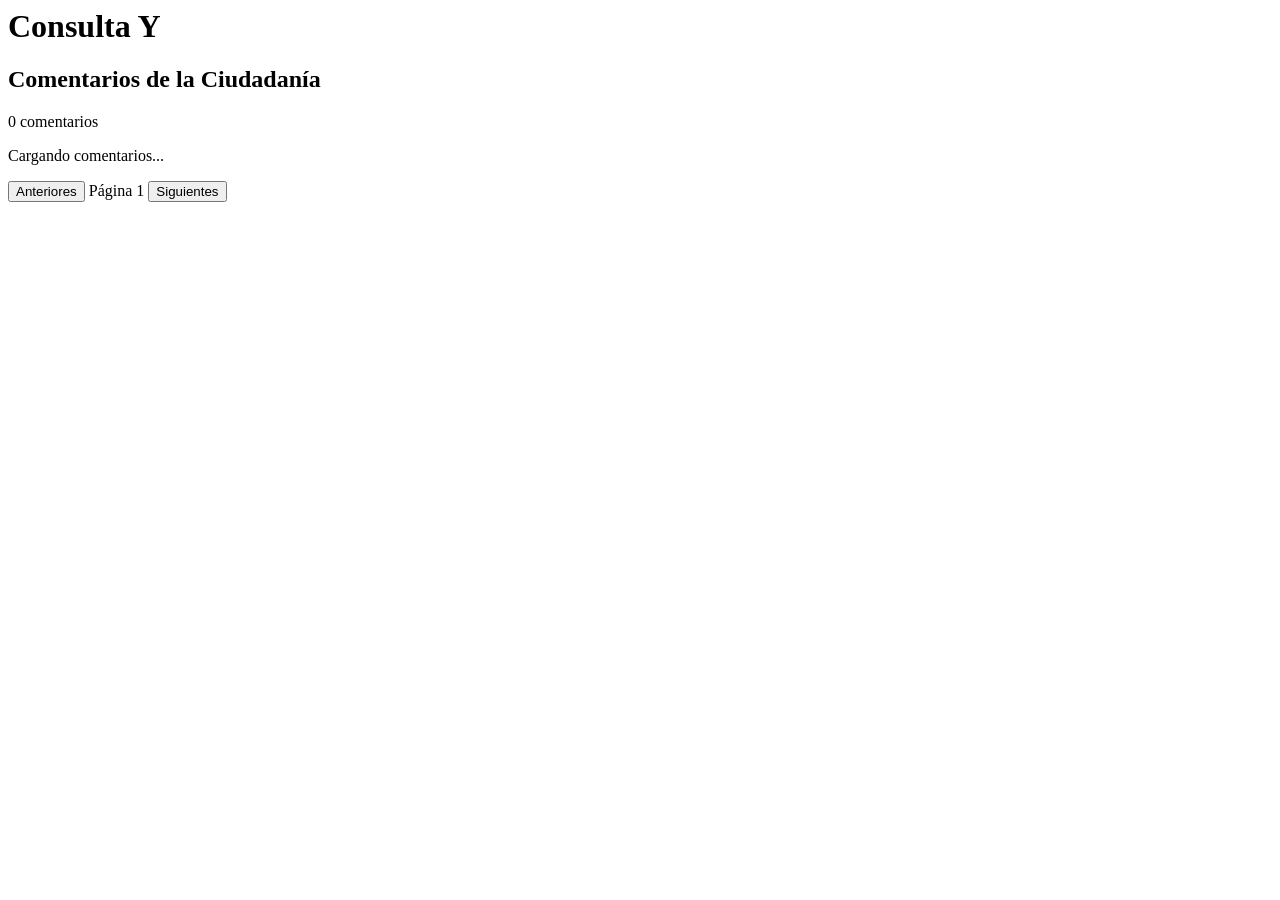
<file: tests/fixtures/detalle_cargando.html>
<html><body><h1>Consulta Y</h1>
<section><h2>Comentarios de la Ciudadanía</h2><span>0 comentarios</span><p>Cargando comentarios...</p>
<div><button>Anteriores</button> Página 1 <button>Siguientes</button></div></section></body></html>
</file>
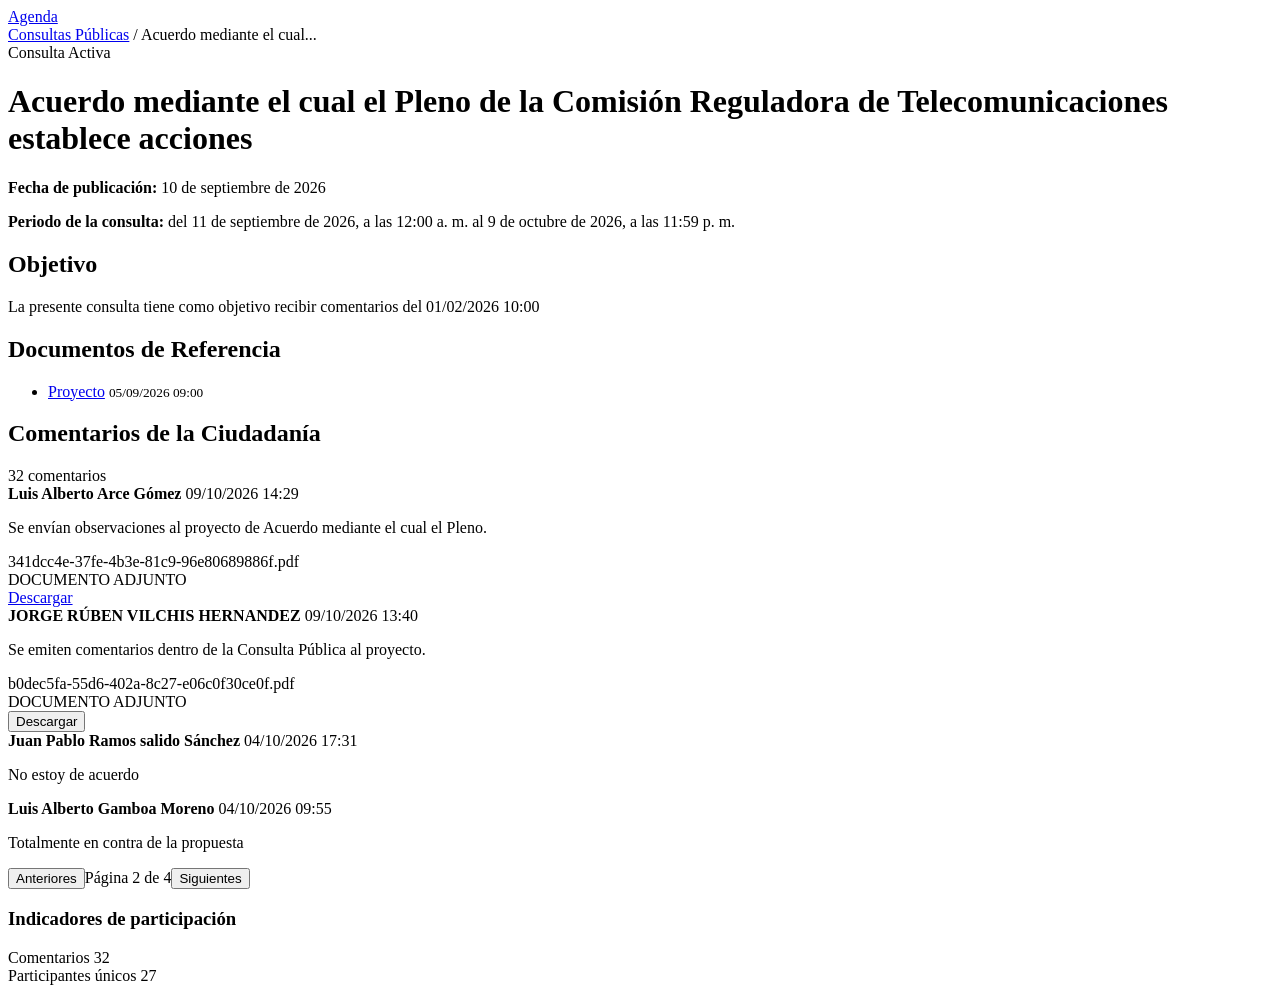
<file: tests/fixtures/detalle_pagina2.html>
<html><head><title>x</title><script>var a="Comentarios de la Ciudadanía 99 comentarios 01/01/2020 10:00";</script></head><body>
<nav><a href="/agenda">Agenda</a></nav>
<div class="breadcrumb"><a href="/ConsultaPublica">Consultas Públicas</a> / Acuerdo mediante el cual...</div>
<div class="main">
  <span class="badge">Consulta Activa</span>
  <h1 class="x1">Acuerdo mediante el cual el Pleno de la Comisión Reguladora de Telecomunicaciones establece acciones</h1>
  <div class="meta"><p><strong>Fecha de publicación:</strong> 10 de septiembre de 2026</p>
  <p><strong>Periodo de la consulta:</strong> del 11 de septiembre de 2026, a las 12:00&nbsp;a.&nbsp;m. al 9 de octubre de 2026, a las 11:59&nbsp;p.&nbsp;m.</p></div>
  <h2>Objetivo</h2><p>La presente consulta tiene como objetivo recibir comentarios del 01/02/2026 10:00</p>
  <h2>Documentos de Referencia</h2><ul><li><a href="/docs/ref.pdf">Proyecto</a> <small>05/09/2026 09:00</small></li></ul>
  <div class="cardx9">
    <div class="hdr"><h2><i class="fa"></i> Comentarios de la Ciudadanía</h2><span class="chip">32 comentarios</span></div>
    <div id="lista">
      <div class="c1"><div class="top"><i></i><b>Luis Alberto Arce Gómez</b> <span><i class="clock"></i> 09/10/2026 14:29</span></div>
        <p class="body">Se envían observaciones al proyecto de Acuerdo
mediante el cual el Pleno.</p>
        <div class="file"><div class="ico"></div><div><div class="fn">341dcc4e-37fe-4b3e-81c9-96e80689886f.pdf</div><div class="lbl">DOCUMENTO ADJUNTO</div></div>
        <a class="btn" href="https://portal.crt.gob.mx/adjunto-comentario/341dcc4e-37fe-4b3e-81c9-96e80689886f.pdf">Descargar</a></div></div>
      <div class="c1"><div class="top"><i></i><b>JORGE RÚBEN VILCHIS HERNANDEZ</b> <span><i class="clock"></i> 09/10/2026 13:40</span></div>
        <p class="body">Se emiten comentarios dentro de la Consulta Pública al proyecto.</p>
        <div class="file"><div><div class="fn">b0dec5fa-55d6-402a-8c27-e06c0f30ce0f.pdf</div><div class="lbl">DOCUMENTO ADJUNTO</div></div>
        <button class="btn" onclick="descargar('/adjunto-comentario/b0dec5fa-55d6-402a-8c27-e06c0f30ce0f.pdf')">Descargar</button></div></div>
      <div class="c1"><div class="top"><i></i><b>Juan Pablo Ramos salido Sánchez</b> <span><i class="clock"></i> 04/10/2026 17:31</span></div>
        <p class="body">No estoy de acuerdo</p></div>
      <div class="c1"><div class="top"><i></i><b>Luis Alberto Gamboa Moreno</b> <span><i class="clock"></i> 04/10/2026 09:55</span></div>
        <p class="body">Totalmente en contra de la propuesta</p></div>
    </div>
    <div class="pager"><button class="p"><i></i> Anteriores</button><span>Página 2 de 4</span><button class="p">Siguientes <i></i></button></div>
  </div>
  <aside><h3>Indicadores de participación</h3><div>Comentarios 32</div><div>Participantes únicos 27</div></aside>
</div></body></html>
</file>
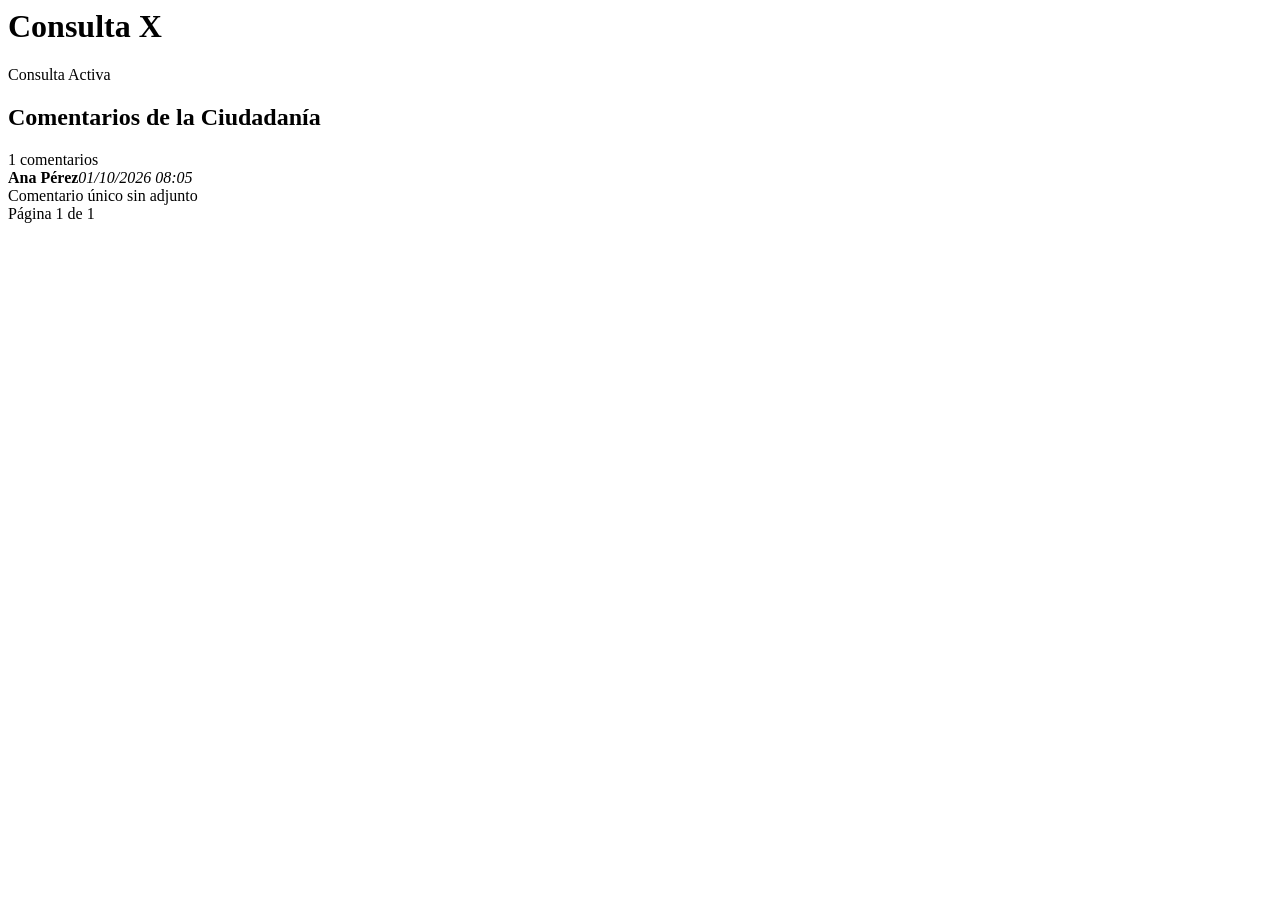
<file: tests/fixtures/detalle_un_comentario.html>
<html><body><h1>Consulta X</h1><p>Consulta Activa</p>
<section><h2>Comentarios de la Ciudadanía</h2><span>1 comentarios</span>
<article><div><b>Ana Pérez</b><em>01/10/2026 08:05</em></div><div>Comentario único sin adjunto</div></article>
<div>Página 1 de 1</div></section></body></html>
</file>
